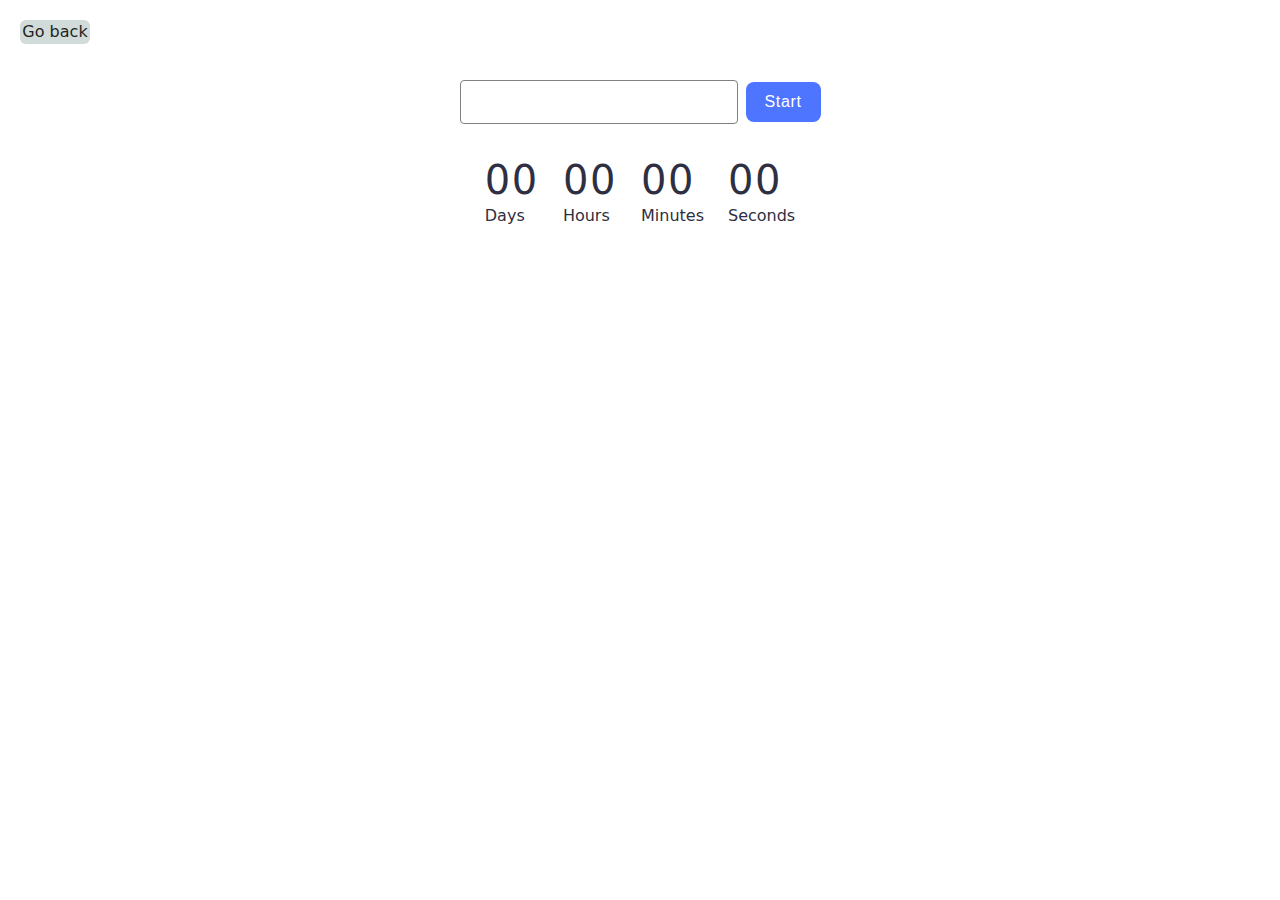
<file: src/1-timer.html>
<!DOCTYPE html>
<html lang="en">
  <head>
    <meta charset="UTF-8" />
    <meta name="viewport" content="width=device-width, initial-scale=1.0" />
    <title>Timer</title>
    <link rel="stylesheet" href="./css/styles.css" />
  </head>
  <body>
    <a href="./index.html" class="go-back">Go back</a>

    <div class="con-timer">
      <input type="text" id="datetime-picker" />
      <button type="button" data-start>Start</button>
    </div>
    <div class="timer">
      <div class="field">
        <span class="value" data-days>00</span>
        <span class="label">Days</span>
      </div>
      <div class="field">
        <span class="value" data-hours>00</span>
        <span class="label">Hours</span>
      </div>
      <div class="field">
        <span class="value" data-minutes>00</span>
        <span class="label">Minutes</span>
      </div>
      <div class="field">
        <span class="value" data-seconds>00</span>
        <span class="label">Seconds</span>
      </div>
    </div>

    <script type="module" src="./js/1-timer.js"></script>
  </body>
</html>
</file>
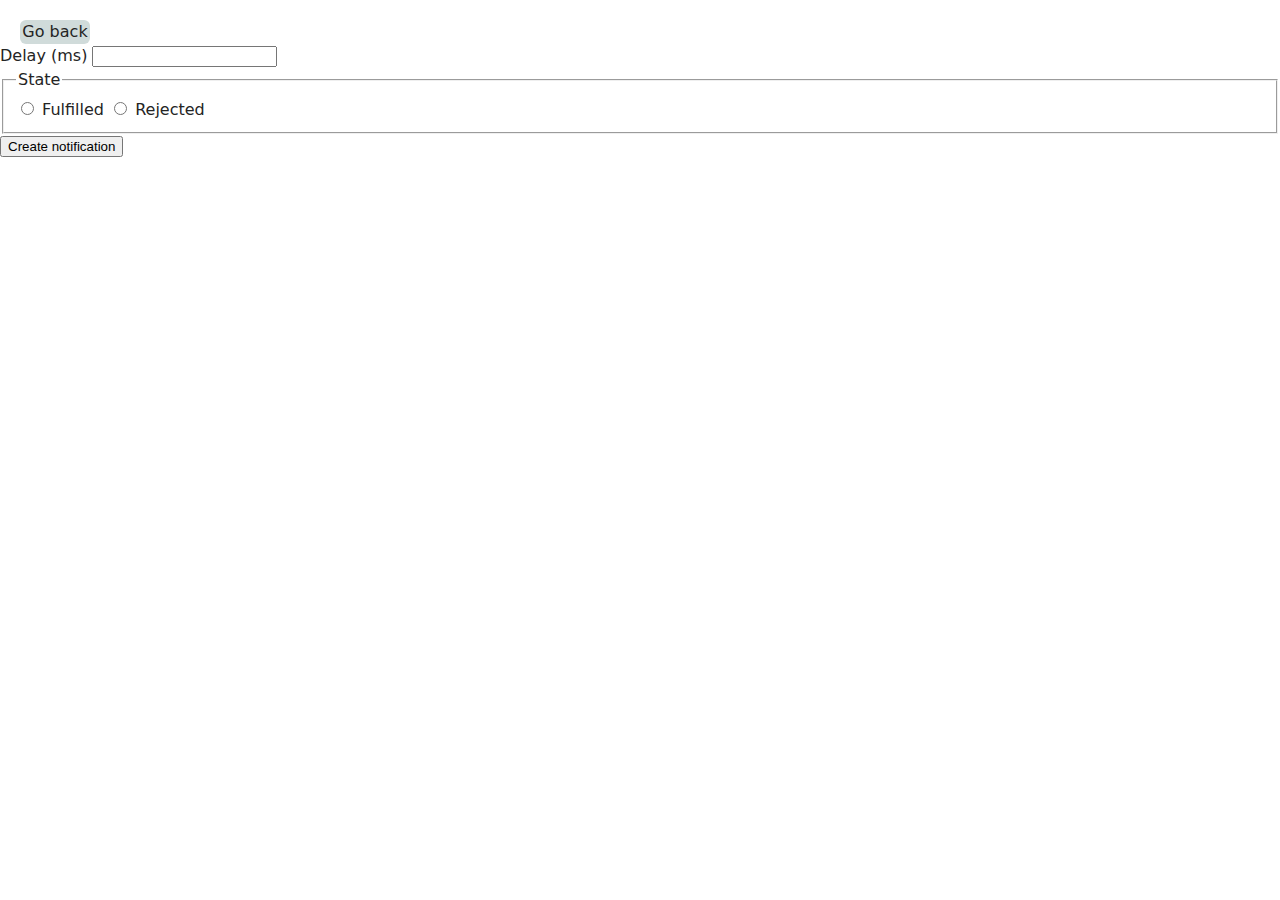
<file: src/2-snackbar.html>
<!DOCTYPE html>
<html lang="en">
<head>
    <meta charset="UTF-8">
    <meta name="viewport" content="width=device-width, initial-scale=1.0">
    <title>Snackbar</title>

    <link rel="stylesheet" href="./css/styles.css">
</head>
<body>
    <a href="./index.html" class="go-back">Go back</a>

    <form class="form">
        <label>
          Delay (ms)
          <input type="number" name="delay" required />
        </label>
      
        <fieldset>
          <legend>State</legend>
          <label>
            <input type="radio" name="state" value="fulfilled" required />
            Fulfilled
          </label>
          <label>
            <input type="radio" name="state" value="rejected" required />
            Rejected
          </label>
        </fieldset>
      
        <button type="submit">Create notification</button>
      </form>
      







    <script type="module" src="./js/2-snackbar.js"></script>
</body>
</html>
</file>
<file: src/css/styles.css>
/**
  |============================
  | include css partials with
  | default @import url()
  |============================
*/
/* Common styles */
@import url('./reset.css');
@import url('./base.css');
@import url('./container.css');
@import url('./animations.css');

/* Sections style */
@import url('./header.css');
@import url('./vite-promo.css');
@import url('./badges.css');
@import url('./back-link.css');
@import url('./footer.css');
@import url('./1-timer.css');
@import url('./2-snackbar.css');
@import url('./index.css');
</file>
